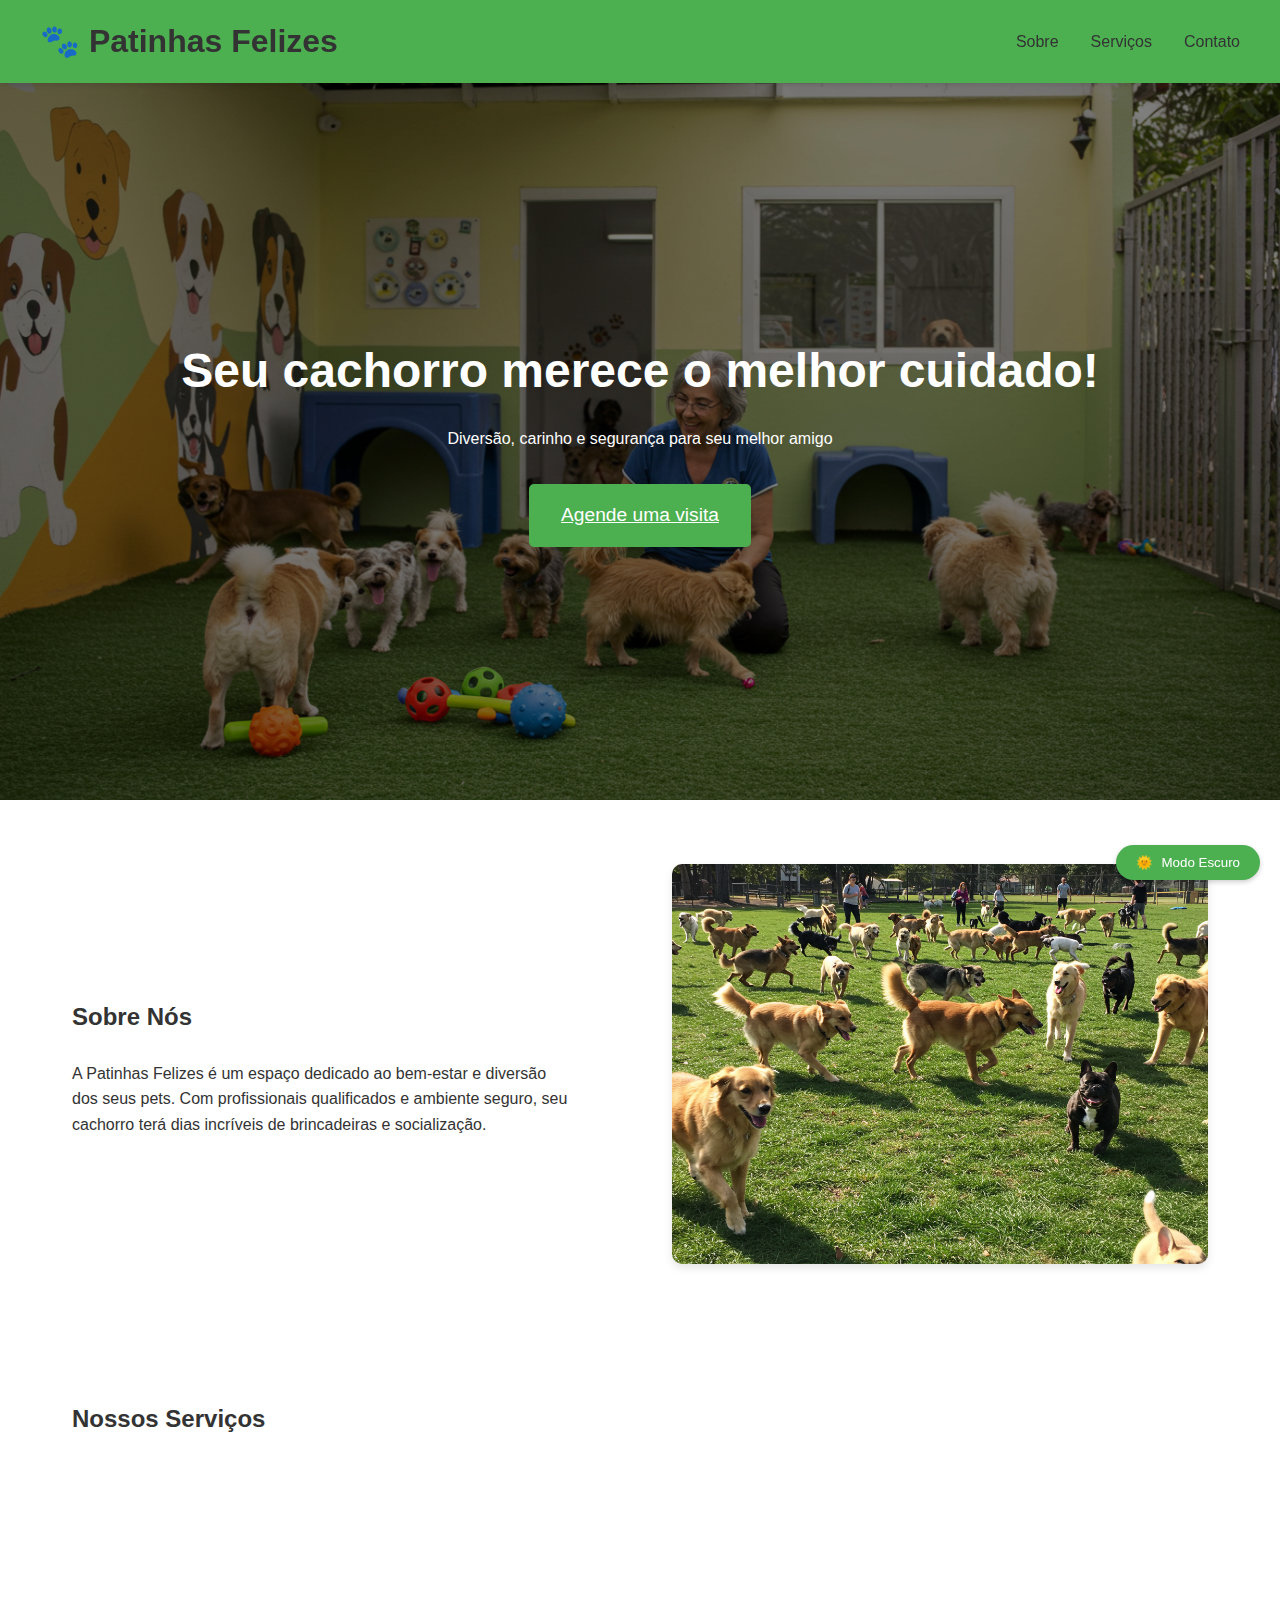
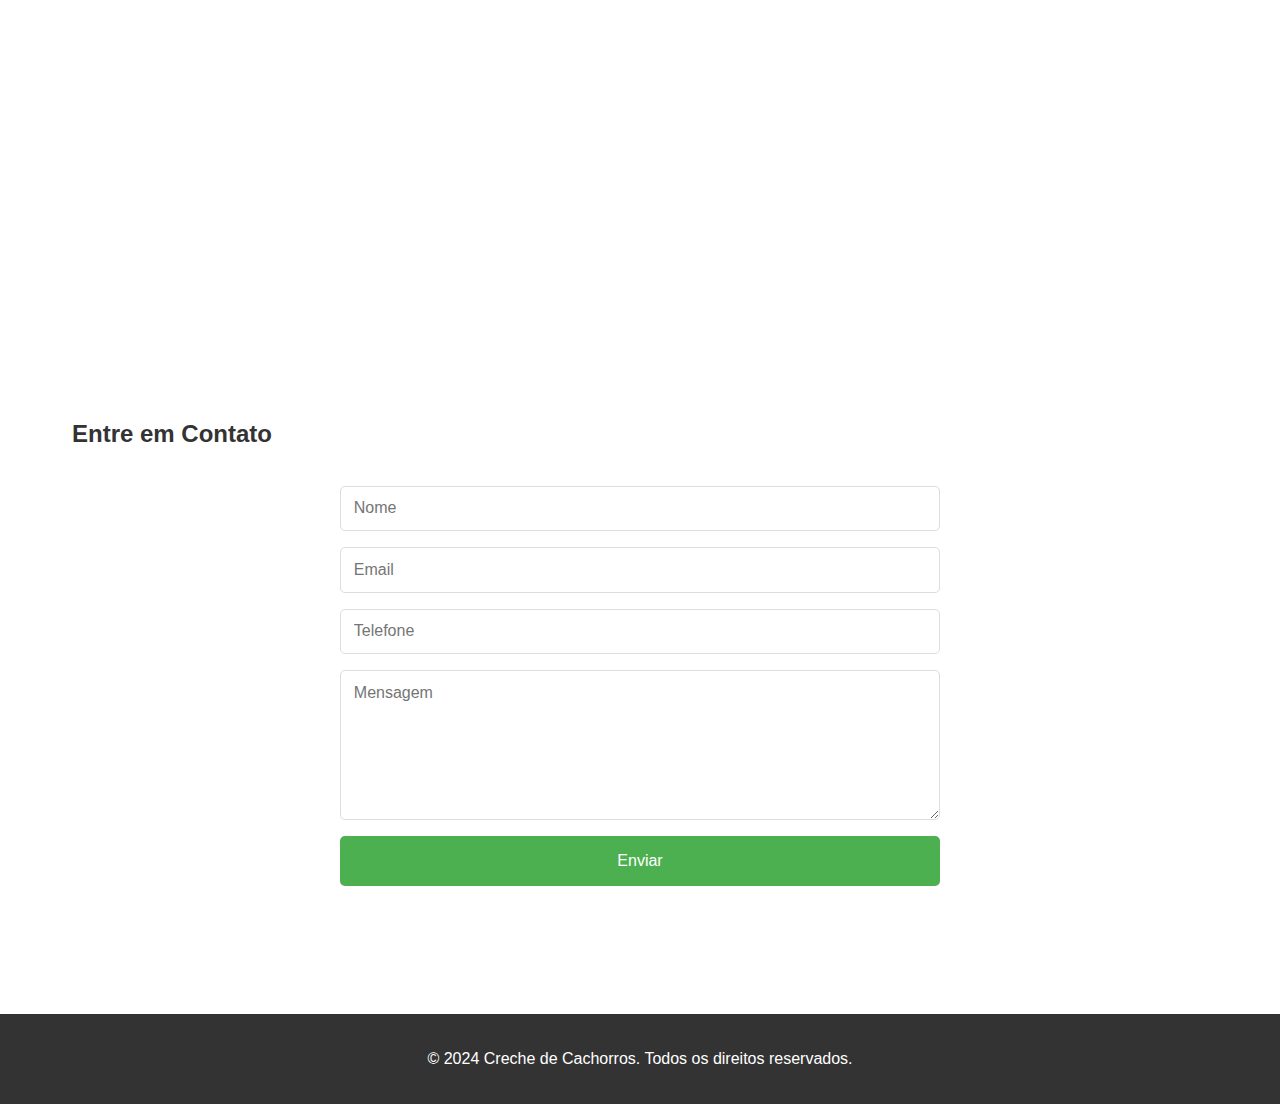
<file: index.html>
<!DOCTYPE html>
<html lang="pt-BR">
<head>
    <meta charset="UTF-8">
    <meta name="viewport" content="width=device-width, initial-scale=1.0">
    <title>Patinhas Felizes - Creche para Cachorros</title>
    <link rel="stylesheet" href="styles.css">
</head>
<body>
    <header class="header">
        <nav class="nav-bar">
            <h1>🐾 Patinhas Felizes</h1>
            <ul class="nav-menu">
                <li><a href="#sobre">Sobre</a></li>
                <li><a href="#servicos">Serviços</a></li>
                <li><a href="#contato">Contato</a></li>
            </ul>
        </nav>
    </header>

    <main>
        <section id="hero" class="hero-section">
            <h2>Seu cachorro merece o melhor cuidado!</h2>
            <p>Diversão, carinho e segurança para seu melhor amigo</p>
            <a href="agendamento.html" class="cta-button">Agende uma visita</a>
        </section>

        <section id="sobre" class="sobre-section">
            <div class="sobre-content">
                <div class="sobre-texto">
                    <h2>Sobre Nós</h2>
                    <p>A Patinhas Felizes é um espaço dedicado ao bem-estar e diversão dos seus pets. Com profissionais qualificados e ambiente seguro, seu cachorro terá dias incríveis de brincadeiras e socialização.</p>
                </div>
                <div class="sobre-imagem">
                    <img src="images/image_fx_ (4).jpg" alt="Cachorro brincando" loading="lazy">
                </div>
            </div>
        </section>

        <section id="servicos" class="servicos-section">
            <h2>Nossos Serviços</h2>
            <div class="servicos-grid">
                <div class="servico-card">
                    <div class="servico-imagem">
                        <img src="images/image_fx_ (5).jpg" alt="Daycare para cachorros" loading="lazy">
                    </div>
                    <h3>Daycare</h3>
                    <p>Cuidados durante o dia todo com atividades monitoradas</p>
                </div>
                <div class="servico-card">
                    <div class="servico-imagem">
                        <img src="images/image_fx_ (6).jpg" alt="Cachorro brincando" loading="lazy">
                    </div>
                    <h3>Meio Período</h3>
                    <p>Opção de meio período para seu pet se divertir</p>
                </div>
                <div class="servico-card">
                    <div class="servico-imagem">
                        <img src="images/image_fx_ (4).jpg" alt="Cachorros socializando" loading="lazy">
                    </div>
                    <h3>Socialização</h3>
                    <p>Atividades em grupo para socialização</p>
                </div>
            </div>
        </section>

        <section id="contato" class="contato-section">
            <h2>Entre em Contato</h2>
            <form id="contato-form">
                <input type="text" placeholder="Nome" required>
                <input type="email" placeholder="Email" required>
                <input type="tel" placeholder="Telefone" required>
                <textarea placeholder="Mensagem" required></textarea>
                <button type="submit">Enviar</button>
            </form>
        </section>
    </main>

    <footer class="footer">
        <p>&copy; 2024 Creche de Cachorros. Todos os direitos reservados.</p>
    </footer>

    <button class="theme-switch" id="themeSwitch">
        <span class="theme-icon">🌞</span>
        <span class="theme-text">Mudar Tema</span>
    </button>

    <script src="script.js"></script>
</body>
</html>
</file>
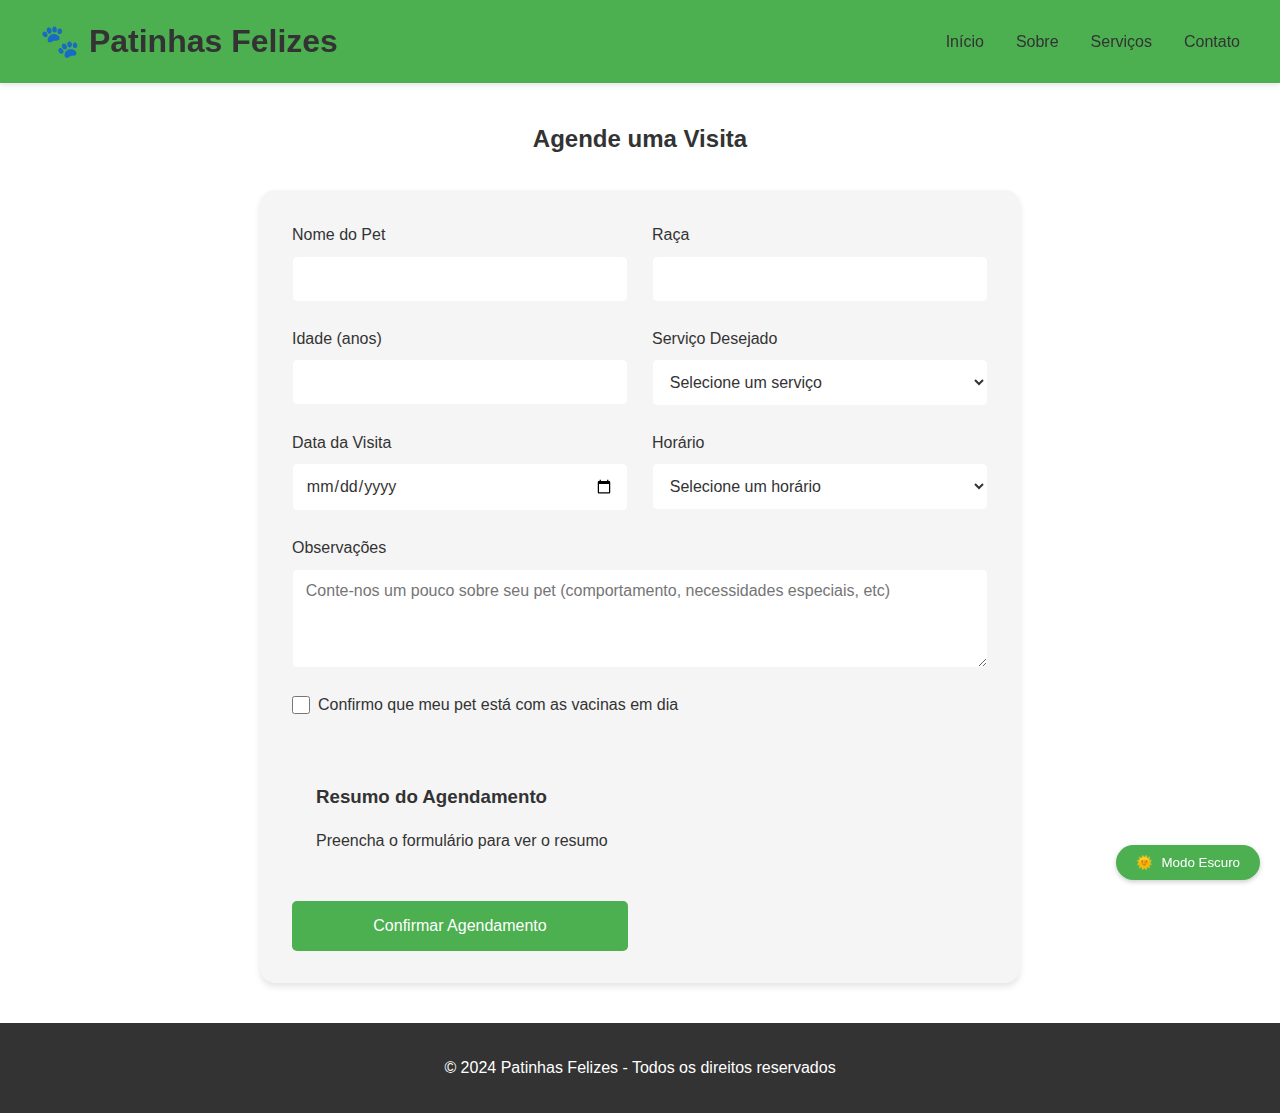
<file: agendamento.html>
<!DOCTYPE html>
<html lang="pt-BR">
<head>
    <meta charset="UTF-8">
    <meta name="viewport" content="width=device-width, initial-scale=1.0">
    <title>Agendar Visita - Patinhas Felizes</title>
    <link rel="stylesheet" href="styles.css">
    <link rel="stylesheet" href="agendamento.css">
</head>
<body>
    <header class="header">
        <nav class="nav-bar">
            <h1>🐾 Patinhas Felizes</h1>
            <ul class="nav-menu">
                <li><a href="index.html">Início</a></li>
                <li><a href="index.html#sobre">Sobre</a></li>
                <li><a href="index.html#servicos">Serviços</a></li>
                <li><a href="index.html#contato">Contato</a></li>
            </ul>
        </nav>
    </header>

    <main>
        <section class="agendamento-section">
            <h2>Agende uma Visita</h2>
            <div class="agendamento-container">
                <form id="agendamento-form" class="agendamento-form">
                    <div class="form-group">
                        <label for="nome_pet">Nome do Pet</label>
                        <input type="text" id="nome_pet" required>
                    </div>

                    <div class="form-group">
                        <label for="raca">Raça</label>
                        <input type="text" id="raca" required>
                    </div>

                    <div class="form-group">
                        <label for="idade">Idade (anos)</label>
                        <input type="number" id="idade" min="0" max="20" required>
                    </div>

                    <div class="form-group">
                        <label for="servico">Serviço Desejado</label>
                        <select id="servico" required>
                            <option value="">Selecione um serviço</option>
                            <option value="daycare">Daycare</option>
                            <option value="meio-periodo">Meio Período</option>
                            <option value="socializacao">Socialização</option>
                        </select>
                    </div>

                    <div class="form-group">
                        <label for="data">Data da Visita</label>
                        <input type="date" id="data" required>
                    </div>

                    <div class="form-group">
                        <label for="horario">Horário</label>
                        <select id="horario" required>
                            <option value="">Selecione um horário</option>
                            <option value="08:00">08:00</option>
                            <option value="09:00">09:00</option>
                            <option value="10:00">10:00</option>
                            <option value="11:00">11:00</option>
                            <option value="14:00">14:00</option>
                            <option value="15:00">15:00</option>
                            <option value="16:00">16:00</option>
                        </select>
                    </div>

                    <div class="form-group">
                        <label for="observacoes">Observações</label>
                        <textarea id="observacoes" rows="4" placeholder="Conte-nos um pouco sobre seu pet (comportamento, necessidades especiais, etc)"></textarea>
                    </div>

                    <div class="form-group">
                        <label class="checkbox-label">
                            <input type="checkbox" id="vacinas" required>
                            Confirmo que meu pet está com as vacinas em dia
                        </label>
                    </div>

                    <div class="resumo-agendamento" id="resumo-agendamento">
                        <h3>Resumo do Agendamento</h3>
                        <p>Preencha o formulário para ver o resumo</p>
                    </div>

                    <button type="submit" class="submit-button">Confirmar Agendamento</button>
                </form>
            </div>
        </section>
    </main>

    <footer class="footer">
        <p>&copy; 2024 Patinhas Felizes - Todos os direitos reservados</p>
    </footer>

    <button class="theme-switch" id="themeSwitch">
        <span class="theme-icon">🌞</span>
        <span class="theme-text">Mudar Tema</span>
    </button>

    <script src="script.js"></script>
    <script src="agendamento.js"></script>
</body>
</html>
</file>
<file: styles.css>
* {
    margin: 0;
    padding: 0;
    box-sizing: border-box;
    font-family: 'Segoe UI', Tahoma, Geneva, Verdana, sans-serif;
}

:root {
    /* Tema claro (padrão) */
    --bg-color: #ffffff;
    --text-color: #333333;
    --card-bg: #f5f5f5;
    --header-bg: #4CAF50;
    --footer-bg: #333;
    --primary-color: #4CAF50;
    --secondary-color: #45a049;
    --background-light: #f9f9f9;
}

.dark-theme {
    --bg-color: #1a1a1a;
    --text-color: #ffffff;
    --card-bg: #2d2d2d;
    --header-bg: #2d5a30;
    --footer-bg: #1a1a1a;
    --primary-color: #4CAF50;
    --secondary-color: #45a049;
}

body {
    background-color: var(--bg-color);
    color: var(--text-color);
    transition: all 0.3s ease;
    line-height: 1.6;
}

.header {
    background-color: var(--header-bg);
    box-shadow: 0 2px 5px rgba(0,0,0,0.1);
    padding: 1rem;
    position: fixed;
    width: 100%;
    top: 0;
    z-index: 1000;
}

.nav-bar {
    max-width: 1200px;
    margin: 0 auto;
    display: flex;
    justify-content: space-between;
    align-items: center;
}

.nav-menu {
    display: flex;
    list-style: none;
    gap: 2rem;
}

.nav-menu a {
    text-decoration: none;
    color: var(--text-color);
    font-weight: 500;
    transition: color 0.3s;
}

.nav-menu a:hover {
    color: var(--primary-color);
}

main {
    margin-top: 80px;
}

.hero-section {
    background: linear-gradient(rgba(0,0,0,0.5), rgba(0,0,0,0.5)), url('images/image_fx_ (7).jpg');
    background-size: cover;
    background-position: center;
    height: 80vh;
    display: flex;
    flex-direction: column;
    justify-content: center;
    align-items: center;
    text-align: center;
    color: white;
    padding: 2rem;
}

.hero-section h2 {
    font-size: 3rem;
    margin-bottom: 1rem;
}

.cta-button {
    background-color: var(--primary-color);
    color: white;
    border: none;
    padding: 1rem 2rem;
    font-size: 1.2rem;
    border-radius: 5px;
    cursor: pointer;
    transition: background-color 0.3s;
    margin-top: 2rem;
}

.cta-button:hover {
    background-color: var(--secondary-color);
}

section {
    padding: 4rem 2rem;
}

.sobre-section, .servicos-section, .contato-section {
    max-width: 1200px;
    margin: 0 auto;
}

.servicos-grid {
    display: grid;
    grid-template-columns: repeat(auto-fit, minmax(250px, 1fr));
    gap: 2rem;
    margin-top: 2rem;
}

.servico-card {
    background-color: var(--card-bg);
    padding: 2rem;
    border-radius: 10px;
    box-shadow: 0 2px 5px rgba(0,0,0,0.1);
    transition: transform 0.3s;
}

.servico-card:hover {
    transform: translateY(-5px);
}

#contato-form {
    display: flex;
    flex-direction: column;
    gap: 1rem;
    max-width: 600px;
    margin: 2rem auto;
}

#contato-form input,
#contato-form textarea {
    padding: 0.8rem;
    border: 1px solid #ddd;
    border-radius: 5px;
    font-size: 1rem;
}

#contato-form textarea {
    height: 150px;
    resize: vertical;
}

#contato-form button {
    background-color: var(--primary-color);
    color: white;
    border: none;
    padding: 1rem;
    border-radius: 5px;
    cursor: pointer;
    font-size: 1rem;
    transition: background-color 0.3s;
}

#contato-form button:hover {
    background-color: var(--secondary-color);
}

.footer {
    background-color: var(--footer-bg);
    color: white;
    text-align: center;
    padding: 2rem;
    margin-top: 2rem;
}

.sobre-content {
    display: grid;
    grid-template-columns: 1fr 1fr;
    gap: 4rem;
    align-items: center;
}

.sobre-texto {
    padding-right: 2rem;
}

.sobre-texto h2 {
    margin-bottom: 1.5rem;
}

.sobre-imagem img {
    width: 100%;
    height: 400px;
    object-fit: cover;
    border-radius: 10px;
    box-shadow: 0 4px 8px rgba(0,0,0,0.1);
}

.servico-imagem {
    width: 100%;
    height: 200px;
    margin-bottom: 1.5rem;
    overflow: hidden;
    border-radius: 10px 10px 0 0;
}

.servico-imagem img {
    width: 100%;
    height: 100%;
    object-fit: cover;
    transition: transform 0.3s ease;
}

.servico-card:hover .servico-imagem img {
    transform: scale(1.1);
}

.servico-card {
    background-color: var(--card-bg);
    border-radius: 10px;
    overflow: hidden;
    box-shadow: 0 4px 8px rgba(0,0,0,0.1);
    transition: transform 0.3s;
}

.servico-card h3,
.servico-card p {
    padding: 0 2rem;
}

.servico-card h3 {
    margin-bottom: 1rem;
}

.servico-card p {
    padding-bottom: 2rem;
}

@media (max-width: 768px) {
    .nav-bar {
        flex-direction: column;
        gap: 1rem;
    }

    .nav-menu {
        flex-direction: column;
        align-items: center;
        gap: 1rem;
    }

    .hero-section h2 {
        font-size: 2rem;
    }

    section {
        padding: 2rem 1rem;
    }

    .sobre-content {
        grid-template-columns: 1fr;
        gap: 2rem;
    }

    .sobre-texto {
        padding-right: 0;
    }

    .sobre-imagem img {
        height: 300px;
    }
}

.theme-switch {
    position: fixed;
    bottom: 20px;
    right: 20px;
    background: var(--header-bg);
    color: white;
    border: none;
    padding: 10px 20px;
    border-radius: 25px;
    cursor: pointer;
    box-shadow: 0 2px 5px rgba(0,0,0,0.2);
    display: flex;
    align-items: center;
    gap: 8px;
    z-index: 1000;
    transition: all 0.3s ease;
}

.theme-switch:hover {
    transform: scale(1.05);
}

.card {
    background-color: var(--card-bg);
}

header {
    background-color: var(--header-bg);
}

footer {
    background-color: var(--footer-bg);
}
</file>
<file: agendamento.css>
.agendamento-section {
    max-width: 800px;
    margin: 120px auto 40px;
    padding: 0 20px;
}

.agendamento-section h2 {
    text-align: center;
    color: var(--text-color);
    margin-bottom: 2rem;
}

.agendamento-container {
    background-color: var(--card-bg);
    border-radius: 15px;
    box-shadow: 0 4px 6px rgba(0, 0, 0, 0.1);
    padding: 2rem;
}

.agendamento-form {
    display: grid;
    grid-template-columns: 1fr 1fr;
    gap: 1.5rem;
}

.form-group {
    display: flex;
    flex-direction: column;
    gap: 0.5rem;
}

/* Campos que ocupam linha inteira */
.form-group:nth-child(7),
.form-group:nth-child(8),
.resumo-agendamento,
.form-group:last-child {
    grid-column: 1 / -1;
}

.form-group label {
    font-weight: 500;
    color: var(--text-color);
}

.form-group input,
.form-group select,
.form-group textarea {
    padding: 0.8rem;
    border: 1px solid var(--card-bg);
    border-radius: 5px;
    font-size: 1rem;
    transition: all 0.3s;
    background-color: var(--bg-color);
    color: var(--text-color);
}

.form-group input:focus,
.form-group select:focus,
.form-group textarea:focus {
    border-color: var(--primary-color);
    outline: none;
}

.checkbox-label {
    display: flex;
    align-items: center;
    gap: 0.5rem;
    cursor: pointer;
}

.checkbox-label input[type="checkbox"] {
    width: 18px;
    height: 18px;
    cursor: pointer;
}

.resumo-agendamento {
    background-color: var(--card-bg);
    padding: 1.5rem;
    border-radius: 10px;
    margin-top: 1rem;
    color: var(--text-color);
}

.resumo-agendamento h3 {
    color: var(--text-color);
    margin-bottom: 1rem;
}

.submit-button {
    background-color: var(--primary-color);
    color: white;
    border: none;
    padding: 1rem;
    border-radius: 5px;
    cursor: pointer;
    font-size: 1rem;
    transition: background-color 0.3s;
    width: 100%;
}

.submit-button:hover {
    background-color: var(--secondary-color);
}

/* Responsividade */
@media (max-width: 768px) {
    .agendamento-form {
        grid-template-columns: 1fr;
    }

    .form-group:nth-child(n) {
        grid-column: 1;
    }

    .agendamento-container {
        padding: 1.5rem;
    }
}

/* Animações */
.agendamento-container {
    animation: slideUp 0.5s ease-out;
}

@keyframes slideUp {
    from {
        opacity: 0;
        transform: translateY(20px);
    }
    to {
        opacity: 1;
        transform: translateY(0);
    }
}

/* Estilos para a mensagem de sucesso */
.success-message {
    background-color: #4CAF50;
    color: white;
    padding: 2rem;
    border-radius: 10px;
    text-align: center;
    margin: 2rem 0;
    animation: fadeInUp 0.5s ease-out;
}

.success-content h3 {
    font-size: 1.5rem;
    margin-bottom: 1rem;
    color: white;
}

.success-content p {
    margin: 0.5rem 0;
}

/* Transições */
.agendamento-form {
    transition: opacity 0.3s ease, transform 0.3s ease;
}

@keyframes fadeInUp {
    from {
        opacity: 0;
        transform: translateY(20px);
    }
    to {
        opacity: 1;
        transform: translateY(0);
    }
}
</file>
